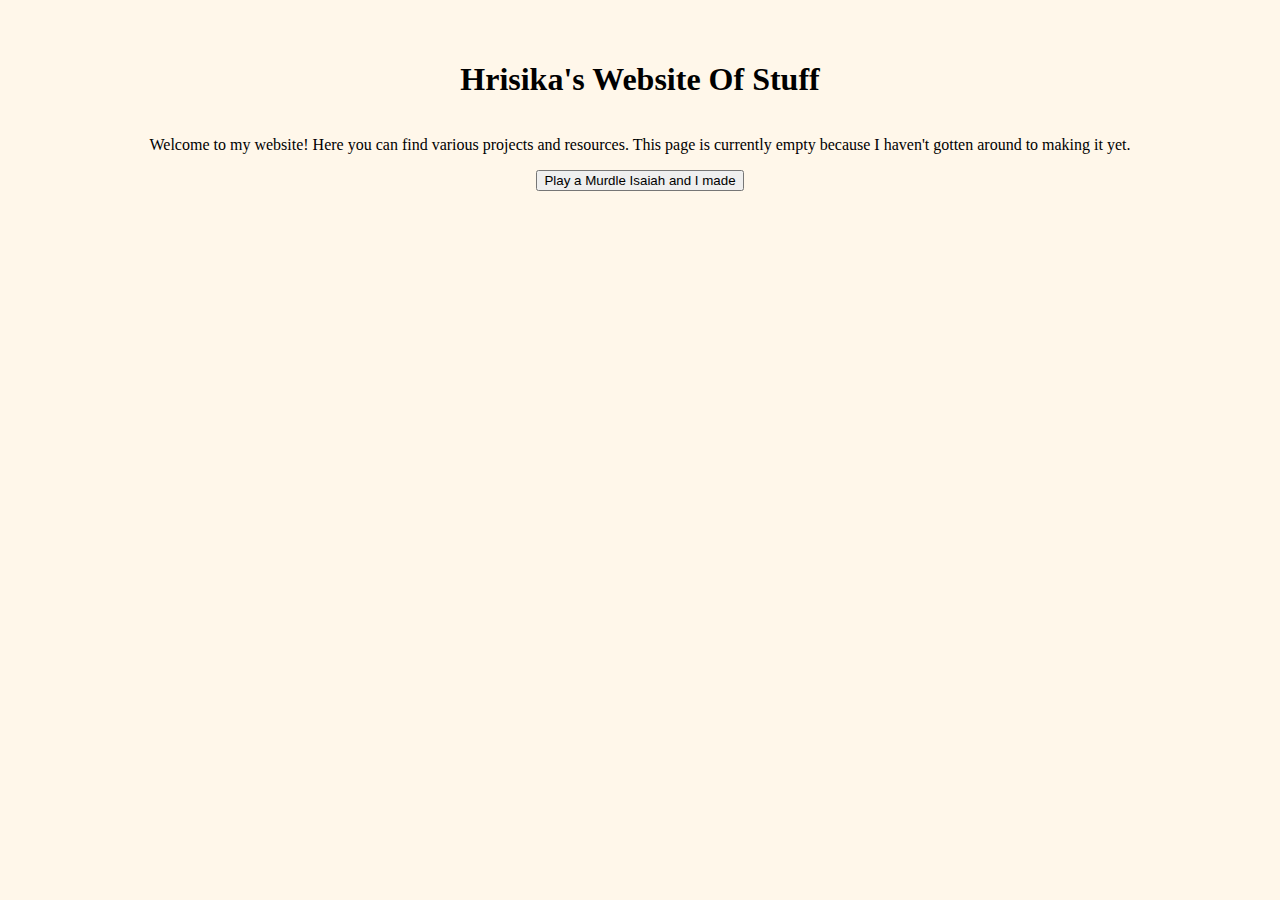
<file: index.html>
<!DOCTYPE html>
<html>
<head>
    <meta charset="UTF-8" />
    <title>Hrisika's Website Of Stuff</title>
    <link rel="stylesheet" href="styles.css" />
    <link rel="icon" href="favicon.ico" type="image/x-icon" />
</head>
<body>
    <h1>Hrisika's Website Of Stuff</h1>
    <p>Welcome to my website! Here you can find various projects and resources. This page is currently empty because I haven't gotten around to making it yet. </p>
    <button onclick="window.location.href='murdle/'">Play a Murdle Isaiah and I made</button>
</body>
</html>
</file>
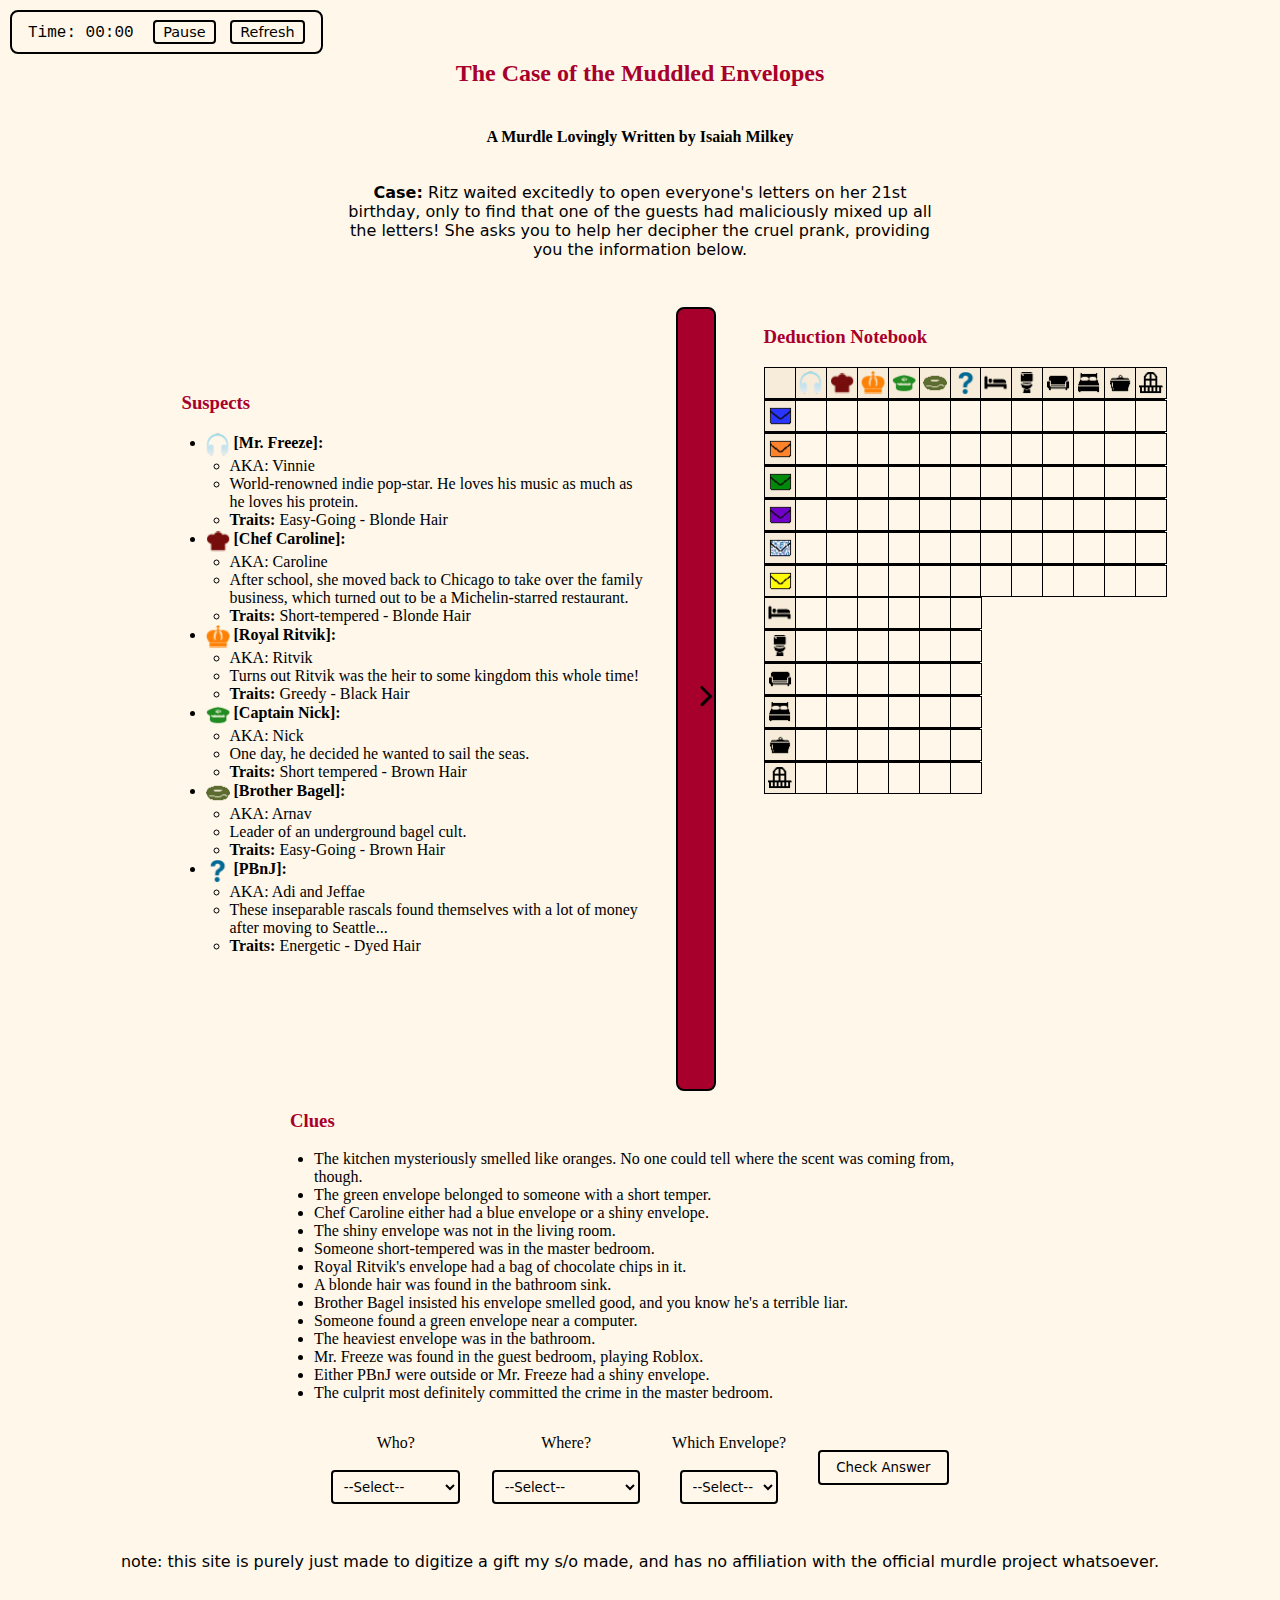
<file: murdle/index.html>
<!DOCTYPE html>
<html lang="en">
<head>
  <meta charset="UTF-8" />
  <title>Ritz' Birthday Murdle</title>
  <link rel="stylesheet" href="style.css" />
</head>
<body>
  <div id="timer">
  <span id="timer-text">Time: 00:00</span>
  <button id="pause-timer-btn" style="margin-left:10px; font-size:0.9rem; padding:2px 8px;">Pause</button>
  <button id="refresh-timer-btn" style="margin-left:5px; font-size:0.9rem; padding:2px 8px;">Refresh</button>
</div>
  <h2>The Case of the Muddled Envelopes</h2>
  <h4>A Murdle Lovingly Written by Isaiah Milkey</h4>

  <div style="margin-bottom: 2rem; max-width: 600px; text-align: center;">
    <p><strong>Case:</strong> Ritz waited excitedly to open everyone's letters on her 21st birthday, only to find that one of the guests had maliciously mixed up all the letters! She asks you to help her decipher the cruel prank, providing you the information below.</p>
  </div>
  <div style="margin-bottom: 2rem; max-width: 700px;">
  <div class="main-layout">
    <div class="sidebar-carousel-wrapper">
      <button class="carousel-btn left" id="carousel-left-btn" onclick="scrollCarousel(-1)">
        <img src="misc/left_arrow.png" alt="Left" style="width:24px;height:24px;" />
      </button>
      <div class="sidebar-carousel" id="carousel">
        <div class="carousel-panel">
          <h3>Suspects</h3>
          <ul>
            <li>
              <strong>
                <img src="suspects/mr_freeze.png" alt="Mr. Freeze" style="width:24px;height:24px;vertical-align:middle;" />
                [Mr. Freeze]:
              </strong>
              <ul>
                <li>AKA: Vinnie</li>
                <li>World-renowned indie pop-star. He loves his music as much as he loves his protein.</li>
                <li><strong>Traits:</strong> Easy-Going - Blonde Hair</li>
              </ul>
            </li>
            <li>
              <strong>
                <img src="suspects/chef_caroline.png" alt="Chef Caroline" style="width:24px;height:24px;vertical-align:middle;" />
                [Chef Caroline]:
              </strong>
              <ul>
                <li>AKA: Caroline</li>
                <li>After school, she moved back to Chicago to take over the family business, which turned out to be a Michelin-starred restaurant.</li>
                <li><strong>Traits:</strong> Short-tempered - Blonde Hair</li>
              </ul>
            </li>
            <li>
              <strong>
                <img src="suspects/royal_ritvik.png" alt="Royal Ritvik" style="width:24px;height:24px;vertical-align:middle;" />
                [Royal Ritvik]:
              </strong>
              <ul>
                <li>AKA: Ritvik</li>
                <li>Turns out Ritvik was the heir to some kingdom this whole time!</li>
                <li><strong>Traits:</strong> Greedy - Black Hair</li>
              </ul>
            </li>
            <li>
              <strong>
                <img src="suspects/captain_nick.png" alt="Captain Nick" style="width:24px;height:24px;vertical-align:middle;" />
                [Captain Nick]:
              </strong>
              <ul>
                <li>AKA: Nick</li>
                <li>One day, he decided he wanted to sail the seas.</li>
                <li><strong>Traits:</strong> Short tempered - Brown Hair</li>
              </ul>
            </li>
            <li>
              <strong>
                <img src="suspects/brother_bagel.png" alt="Brother Bagel" style="width:24px;height:24px;vertical-align:middle;" />
                [Brother Bagel]:
              </strong>
              <ul>
                <li>AKA: Arnav</li>
                <li>Leader of an underground bagel cult.</li>
                <li><strong>Traits:</strong> Easy-Going - Brown Hair</li>
              </ul>
            </li>
            <li>
              <strong>
                <img src="suspects/anj.png" alt="PBnJ" style="width:24px;height:24px;vertical-align:middle;" />
                [PBnJ]:
              </strong>
              <ul>
                <li>AKA: Adi and Jeffae</li>
                <li>These inseparable rascals found themselves with a lot of money after moving to Seattle...</li>
                <li><strong>Traits:</strong> Energetic - Dyed Hair</li>
              </ul>
            </li>
          </ul>
        </div>
        <div class="carousel-panel">
          <h3>Envelopes</h3>
          <ul>
            <li>
              <strong>
                <img src="envelopes/blue_envelope.png" alt="Blue Envelope" style="width:24px;height:24px;vertical-align:middle;" />
                Blue:
              </strong>
              <ul>
                <li>Filled with strange coins.</li>
                <li>Smooth.</li>
                <li>Smells like metal. (Bad)</li>
                <li>Weight: 10 grams</li>
              </ul>
            </li>
            <li>
              <strong>
                <img src="envelopes/orange_envelope.png" alt="Orange Envelope" style="width:24px;height:24px;vertical-align:middle;" />
                Orange:
              </strong>
              <ul>
                <li>Orange-scented stickers everywhere.</li>
                <li>Smooth.</li>
                <li>The scent was rubbed off? Surely it smelled good before.</li>
                <li>Weight: 6 grams</li>
              </ul>
            </li>
            <li>
              <strong>
                <img src="envelopes/green_envelope.png" alt="Green Envelope" style="width:24px;height:24px;vertical-align:middle;" />
                Green:
              </strong>
              <ul>
                <li>There wasn't much to see here.</li>
                <li>Smooth.</li>
                <li>Smells like fresh laundry.</li>
                <li>Weight: 3 grams</li>
              </ul>
            </li>
            <li>
              <strong>
                <img src="envelopes/purple_envelope.png" alt="Purple Envelope" style="width:24px;height:24px;vertical-align:middle;" />
                Purple:
              </strong>
              <ul>
                <li>Dang, this one has a lot of paper.</li>
                <li>Smooth</li>
                <li>Has a faint smell of chocolate.</li>
                <li>Weight: 2 grams</li>
              </ul>
            </li>
            <li>
              <strong>
                <img src="envelopes/shiny_envelope.png" alt="Shiny Envelope" style="width:24px;height:24px;vertical-align:middle;" />
                Shiny:
              </strong>
              <ul>
                <li>Shinyyyyy</li>
                <li>Rough.</li>
                <li>Has no smell.</li>
                <li>Weight: 5 grams</li>
              </ul>
            </li>
            <li>
              <strong>
                <img src="envelopes/yellow_envelope.png" alt="Yellow Envelope" style="width:24px;height:24px;vertical-align:middle;" />
                Yellow:
              </strong>
              <ul>
                <li>Warm.</li>
                <li>Strangely soft too.</li>
                <li>Has no smell.</li>
                <li>Weight: 4 grams</li>
              </ul>
            </li>
          </ul>
        </div>
        <div class="carousel-panel">
          <h3>Locations</h3>
          <ul>
            <li>
              <strong>
                <img src="locations/gb.png" alt="Guest Bedroom" style="width:24px;height:24px;vertical-align:middle;" />
                Guest Bedroom:
              </strong>
              <ul>
                <li>Neatly put bed, large wooden desk, and a computer.</li>
                <li>Indoors</li>
              </ul>
            </li>
            <li>
              <strong>
                <img src="locations/br.png" alt="Bathroom" style="width:24px;height:24px;vertical-align:middle;" />
                Bathroom:
              </strong>
              <ul>
                <li>Toilet, bathtub, sink. You wonder how people shower here; what a waste of water.</li>
                <li>Indoors</li>
              </ul>
            </li>
            <li>
              <strong>
                <img src="locations/lr.png" alt="Living Room" style="width:24px;height:24px;vertical-align:middle;" />
                Living Room:
              </strong>
              <ul>
                <li>Three sofas, two plants, one TV. One of the plants is clearly dying from the sun. The other one is a dandelion.</li>
                <li>Indoors</li>
              </ul>
            </li>
            <li>
              <strong>
                <img src="locations/mbr.png" alt="Master Bedroom" style="width:24px;height:24px;vertical-align:middle;" />
                Master Bedroom:
              </strong>
              <ul>
                <li>Full-sized bed, a large desk, and a decked out gaming setup, with LED lights, a rainbow keyboard, a top of the line computer system...</li>
                <li>Indoors</li>
              </ul>
            </li>
            <li>
              <strong>
                <img src="locations/kt.png" alt="Kitchen" style="width:24px;height:24px;vertical-align:middle;" />
                Kitchen:
              </strong>
              <ul>
                <li>Dining table, appliances, but no cupboards? Where are the dishes?!</li>
                <li>Indoors</li>
              </ul>
            </li>
            <li>
              <strong>
                <img src="locations/bc.png" alt="Balcony" style="width:24px;height:24px;vertical-align:middle;" />
                Balcony:
              </strong>
              <ul>
                <li>Lawn chairs, litter box, small plant. This one seems to be dying as well. Someone's gotta water these plants. </li>
                <li>Outdoors</li>
              </ul>
            </li>
          </ul>
        </div>
      </div>
      <button class="carousel-btn right" id="carousel-right-btn" onclick="scrollCarousel(1)">
        <img src="misc/right_arrow.png" alt="Right" style="width:24px;height:24px;" />
      </button>
    </div>

    <div class="grid-container">
      <h3>Deduction Notebook</h3>

      <div class="grid-row">
        <!-- Grid 1 -->
        <div class="deduction-grid" style="grid-template-columns: repeat(7, 30px);">
          <div class="label"></div>
          <div class="label"><img src="suspects/mr_freeze.png" alt="Mr. Freeze" style="width:24px;height:24px;" /></div>
          <div class="label"><img src="suspects/chef_caroline.png" alt="Chef Caroline" style="width:24px;height:24px;" /></div>
          <div class="label"><img src="suspects/royal_ritvik.png" alt="Royal Ritvik" style="width:24px;height:24px;" /></div>
          <div class="label"><img src="suspects/captain_nick.png" alt="Captain Nick" style="width:24px;height:24px;" /></div>
          <div class="label"><img src="suspects/brother_bagel.png" alt="Brother Bagel" style="width:24px;height:24px;" /></div>
          <div class="label"><img src="suspects/anj.png" alt="PBnJ" style="width:24px;height:24px;" /></div>
          <div class="label"><img src="envelopes/blue_envelope.png" alt="Blue Envelope" style="width:24px;height:24px;" /></div>
          <div class="clickable"></div><div class="clickable"></div><div class="clickable"></div><div class="clickable"></div><div class="clickable"></div><div class="clickable"></div>
          <div class="label"><img src="envelopes/orange_envelope.png" alt="Orange Envelope" style="width:24px;height:24px;" /></div>
          <div class="clickable"></div><div class="clickable"></div><div class="clickable"></div><div class="clickable"></div><div class="clickable"></div><div class="clickable"></div>
          <div class="label"><img src="envelopes/green_envelope.png" alt="Green Envelope" style="width:24px;height:24px;" /></div>
          <div class="clickable"></div><div class="clickable"></div><div class="clickable"></div><div class="clickable"></div><div class="clickable"></div><div class="clickable"></div>
          <div class="label"><img src="envelopes/purple_envelope.png" alt="Purple Envelope" style="width:24px;height:24px;" /></div>
          <div class="clickable"></div><div class="clickable"></div><div class="clickable"></div><div class="clickable"></div><div class="clickable"></div><div class="clickable"></div>
          <div class="label"><img src="envelopes/shiny_envelope.png" alt="Shiny Envelope" style="width:24px;height:24px;" /></div>
          <div class="clickable"></div><div class="clickable"></div><div class="clickable"></div><div class="clickable"></div><div class="clickable"></div><div class="clickable"></div>
          <div class="label"><img src="envelopes/yellow_envelope.png" alt="Yellow Envelope" style="width:24px;height:24px;" /></div>
          <div class="clickable"></div><div class="clickable"></div><div class="clickable"></div><div class="clickable"></div><div class="clickable"></div><div class="clickable"></div>
        </div>

        <!-- Grid 2 -->
        <div class="deduction-grid" style="grid-template-columns: repeat(6, 30px);">
          <div class="label"><img src="locations/gb.png" alt="Guest Bedroom" style="width:24px;height:24px;" /></div>
          <div class="label"><img src="locations/br.png" alt="Bathroom" style="width:24px;height:24px;" /></div>
          <div class="label"><img src="locations/lr.png" alt="Living Room" style="width:24px;height:24px;" /></div>
          <div class="label"><img src="locations/mbr.png" alt="Master Bedroom" style="width:24px;height:24px;" /></div>
          <div class="label"><img src="locations/kt.png" alt="Kitchen" style="width:24px;height:24px;" /></div>
          <div class="label"><img src="locations/bc.png" alt="Balcony" style="width:24px;height:24px;" /></div>
          <div class="clickable"></div><div class="clickable"></div><div class="clickable"></div><div class="clickable"></div><div class="clickable"></div><div class="clickable"></div>
          <div class="clickable"></div><div class="clickable"></div><div class="clickable"></div><div class="clickable"></div><div class="clickable"></div><div class="clickable"></div>
          <div class="clickable"></div><div class="clickable"></div><div class="clickable"></div><div class="clickable"></div><div class="clickable"></div><div class="clickable"></div>
          <div class="clickable"></div><div class="clickable"></div><div class="clickable"></div><div class="clickable"></div><div class="clickable"></div><div class="clickable"></div>
          <div class="clickable"></div><div class="clickable"></div><div class="clickable"></div><div class="clickable"></div><div class="clickable"></div><div class="clickable"></div>
          <div class="clickable"></div><div class="clickable"></div><div class="clickable"></div><div class="clickable"></div><div class="clickable"></div><div class="clickable"></div>
        </div>
      </div>
      
      <div class="grid-row">
        <!-- Grid 3 -->
        <div class="deduction-grid" style="grid-template-columns: repeat(7, 30px);">
          <div class="label"><img src="locations/gb.png" alt="Guest Bedroom" style="width:24px;height:24px;" /></div><div class="clickable"></div><div class="clickable"></div><div class="clickable"></div><div class="clickable"></div><div class="clickable"></div><div class="clickable"></div>
          <div class="label"><img src="locations/br.png" alt="Bathroom" style="width:24px;height:24px;" /></div><div class="clickable"></div><div class="clickable"></div><div class="clickable"></div><div class="clickable"></div><div class="clickable"></div><div class="clickable"></div>
          <div class="label"><img src="locations/lr.png" alt="Living Room" style="width:24px;height:24px;" /></div><div class="clickable"></div><div class="clickable"></div><div class="clickable"></div><div class="clickable"></div><div class="clickable"></div><div class="clickable"></div>
          <div class="label"><img src="locations/mbr.png" alt="Master Bedroom" style="width:24px;height:24px;" /></div><div class="clickable"></div><div class="clickable"></div><div class="clickable"></div><div class="clickable"></div><div class="clickable"></div><div class="clickable"></div>
          <div class="label"><img src="locations/kt.png" alt="Kitchen" style="width:24px;height:24px;" /></div><div class="clickable"></div><div class="clickable"></div><div class="clickable"></div><div class="clickable"></div><div class="clickable"></div><div class="clickable"></div>
          <div class="label"><img src="locations/bc.png" alt="Balcony" style="width:24px;height:24px;" /></div><div class="clickable"></div><div class="clickable"></div><div class="clickable"></div><div class="clickable"></div><div class="clickable"></div><div class="clickable"></div>
        </div>
      </div>

    </div>
  </div>

  <h3>Clues</h3>
    <ul id="clues-list">
      <li class="clue">The kitchen mysteriously smelled like oranges. No one could tell where the scent was coming from, though.</li>
      <li class="clue">The green envelope belonged to someone with a short temper.</li>
      <li class="clue">Chef Caroline either had a blue envelope or a shiny envelope.</li>
      <li class="clue">The shiny envelope was not in the living room.</li>
      <li class="clue">Someone short-tempered was in the master bedroom.</li>
      <li class="clue">Royal Ritvik's envelope had a bag of chocolate chips in it.</li>
      <li class="clue">A blonde hair was found in the bathroom sink.</li>
      <li class="clue">Brother Bagel insisted his envelope smelled good, and you know he's a terrible liar.</li>
      <li class="clue">Someone found a green envelope near a computer.</li>
      <li class="clue">The heaviest envelope was in the bathroom.</li>
      <li class="clue">Mr. Freeze was found in the guest bedroom, playing Roblox.</li>
      <li class="clue">Either PBnJ were outside or Mr. Freeze had a shiny envelope.</li>
      <li class="clue">The culprit most definitely committed the crime in the master bedroom.</li>
    </ul>

    <div class="guess-panel">
        <div>
          <label for="who-select">Who?</label><br />
          <select id="who-select">
            <option value="">--Select--</option>
            <option>Mr. Freeze</option>
            <option>Chef Caroline</option>
            <option>Royal Ritvik</option>
            <option>Captain Nick</option>
            <option>Brother Bagel</option>
            <option>PBnJ</option>
          </select>
        </div>
        <div>
          <label for="where-select">Where?</label><br />
          <select id="where-select">
            <option value="">--Select--</option>
            <option>Guest Bedroom</option>
            <option>Bathroom</option>
            <option>Living Room</option>
            <option>Master Bedroom</option>
            <option>Kitchen</option>
            <option>Balcony</option>
          </select>
        </div>
        <div>
          <label for="envelope-select">Which Envelope?</label><br />
          <select id="envelope-select">
            <option value="">--Select--</option>
            <option>Blue</option>
            <option>Orange</option>
            <option>Green</option>
            <option>Purple</option>
            <option>Shiny</option>
            <option>Yellow</option>
          </select>
        </div>
        <div style="margin-top: 1rem;">
          <button onclick="checkAnswers()">Check Answer</button>
        </div>
      </div>

  </div>
  <p> note: this site is purely just made to digitize a gift my s/o made, and has no affiliation with the official murdle project whatsoever. </p>
  <script>
    // Timer
    let seconds = 0;
    let timerInterval;
    let paused = false;
    
    function updateTimer() {
      seconds++;
      const minutes = Math.floor(seconds / 60);
      const remSeconds = seconds % 60;
      document.getElementById("timer-text").textContent = `Time: ${String(minutes).padStart(2, '0')}:${String(remSeconds).padStart(2, '0')}`;
    }
    
    timerInterval = setInterval(updateTimer, 1000);

    document.getElementById('pause-timer-btn').onclick = function() {
      paused = !paused;
      if (paused) {
        clearInterval(timerInterval);
        this.textContent = "Resume";
      } else {
        timerInterval = setInterval(updateTimer, 1000);
        this.textContent = "Pause";
      }
    };

    document.getElementById('refresh-timer-btn').onclick = function() {
      seconds = 0;
      document.getElementById("timer-text").textContent = "Time: 00:00";
      if (paused) {
        paused = false;
        document.getElementById('pause-timer-btn').textContent = "Pause";
        timerInterval = setInterval(updateTimer, 1000);
      }
    };
    // Carousel scroll logic
    let currentPanel = 0;
    const carousel = document.getElementById('carousel');
    const totalPanels = carousel.children.length;
    const leftBtn = document.getElementById('carousel-left-btn');
    const rightBtn = document.getElementById('carousel-right-btn');

    function updateCarouselButtons() {
      leftBtn.style.display = currentPanel === 0 ? 'none' : '';
      rightBtn.style.display = currentPanel === totalPanels - 1 ? 'none' : '';
    }

    // Initial button state
    updateCarouselButtons();

    function scrollCarousel(direction) {
      currentPanel += direction;
      if (currentPanel < 0) currentPanel = 0;
      if (currentPanel >= totalPanels) currentPanel = totalPanels - 1;
      carousel.scrollTo({
        left: carousel.clientWidth * currentPanel,
        behavior: 'smooth'
      });
      updateCarouselButtons();
    }

    // Clue strikethrough toggle
    const clues = document.querySelectorAll('.clue');
    clues.forEach(clue => {
      clue.addEventListener('click', () => {
        clue.classList.toggle('struck');
      });
    });

    // Deduction grid clickable cells cycling colors: none -> red -> green -> purple -> none
    const colors = ['', 'red', 'green', 'purple'];
    function cycleColor(el) {
      const currentColor = el.className.includes('red') ? 'red' :
                           el.className.includes('green') ? 'green' :
                           el.className.includes('purple') ? 'purple' : '';
      let nextIndex = colors.indexOf(currentColor) + 1;
      if (nextIndex >= colors.length) nextIndex = 0;
      el.classList.remove('red','green','purple');
      if (colors[nextIndex] !== '') el.classList.add(colors[nextIndex]);
      handleColorLogic(el, colors[nextIndex]);
    }

    // When a green cell is clicked, all cells in same row and white cells in same column turn dark red.
    // If the cell is not green, revert those dark red cells back to white.
    function handleColorLogic(cell, color) {
      const grid = cell.parentElement.parentElement;
      const index = Array.from(grid.querySelectorAll('div')).indexOf(cell);
      const cols = grid.style.gridTemplateColumns.split(' ').length;

      // Calculate row and column of clicked cell:
      // divs in grid: total children count
      // grid is linear array, rows = total divs / cols
      const allDivs = Array.from(grid.children);
      const row = Math.floor(index / cols);
      const col = index % cols;

      // Helper to get cell by row, col
      function getCell(r,c) {
        return allDivs[r*cols + c];
      }

      // Only proceed if the clicked cell is clickable (skip labels)
      if (!cell.classList.contains('clickable')) return;

      if(color === 'green') {
        // For all cells in same row: turn dark red (if clickable)
        for(let c=0; c < cols; c++) {
          const targetCell = getCell(row,c);
          if(targetCell.classList.contains('clickable')) {
            targetCell.classList.add('red');
          }
        }
        // For all white cells in same column: turn dark red
        for(let r=0; r < allDivs.length/cols; r++) {
          if(r === row) continue;
          const targetCell = getCell(r,col);
          if(targetCell.classList.contains('clickable') && !targetCell.classList.contains('red') && !targetCell.classList.contains('green') && !targetCell.classList.contains('purple')) {
            targetCell.classList.add('red');
          }
        }
      } else {
        // Revert red cells in same row and column to white, but only those that are currently red
        for(let c=0; c < cols; c++) {
          const targetCell = getCell(row,c);
          if(targetCell.classList.contains('clickable') && targetCell.classList.contains('red') && !targetCell.classList.contains('green') && !targetCell.classList.contains('purple')) {
            targetCell.classList.remove('red');
          }
        }
        for(let r=0; r < allDivs.length/cols; r++) {
          if(r === row) continue;
          const targetCell = getCell(r,col);
          if(targetCell.classList.contains('clickable') && targetCell.classList.contains('red') && !targetCell.classList.contains('green') && !targetCell.classList.contains('purple')) {
            targetCell.classList.remove('red');
          }
        }
      }
    }

    // Attach click handlers for all clickable cells
    document.querySelectorAll('.clickable').forEach(cell => {
      cell.addEventListener('click', () => cycleColor(cell));
    });

    // Answer checking
    const correctAnswers = {
      who: "Captain Nick",
      where: "Master Bedroom",
      envelope: "Green"
    };


    function highlightAnswer(id, isCorrect) {
      const elem = document.getElementById(id);
      if (isCorrect) {
        elem.style.backgroundColor = "#2e7d32";
        elem.style.color = "white";
      } else {
        elem.style.backgroundColor = "#9b1c1c";
        elem.style.color = "white";
      }
    }

    function checkAnswers() {
      const whoVal = document.getElementById("who-select").value;
      const whereVal = document.getElementById("where-select").value;
      const envelopeVal = document.getElementById("envelope-select").value;

      const whoCorrect = whoVal === correctAnswers.who;
      const whereCorrect = whereVal === correctAnswers.where;
      const envelopeCorrect = envelopeVal === correctAnswers.envelope;

      highlightAnswer("who-select", whoCorrect);
      highlightAnswer("where-select", whereCorrect);
      highlightAnswer("envelope-select", envelopeCorrect);

      const yourTime = document.getElementById("timer-text").textContent;
      clearInterval(timerInterval);

      if (whoCorrect && whereCorrect && envelopeCorrect) {
        clearInterval(timerInterval);
        document.querySelector('.guess-panel button').outerHTML = '<p style="margin-top:1.8rem">While Captain Nick protested his innocence, he lost confidence as you explained the case against him, and he knew he was caught. "You cannot do this to me! I will have my revenge!" he exclaimed. You watched him be led away back to his hole, knowing it was the last you would see of him. And that concludes THE CASE OF THE MUDDLED ENVELOPES.</p>';
      } 
      else if (whoCorrect && whereCorrect && !envelopeCorrect) {
          document.querySelector('.guess-panel button').outerHTML = '<p style="margin-top:1.8rem">Captain Nick protested that he was being wrongfully convicted and hired, as his expert witness, Inspector Irratino! At the trial, the Inspector told the jury about a sign he had seen in the stars that showed Captain Nick committed the crime in the Master Bedroom, having brought a Green Envelope. When the jury analyzed the case, they discovered that Irratino was correct. You stroke your magnificent eyebrows and thought about what you could do better next time. And that concludes THE CASE OF THE MUDDLED ENVELOPES. </p>';
      }
      else if (whoCorrect && !whereCorrect && envelopeCorrect) {
          document.querySelector('.guess-panel button').outerHTML = '<p style="margin-top:1.8rem">Captain Nick protested that he was being wrongfully convicted and hired, as his expert witness, Inspector Irratino! At the trial, the Inspector told the jury about a sign he had seen in the stars that showed Captain Nick committed the crime in the Master Bedroom, having brought a Green Envelope. When the jury analyzed the case, they discovered that Irratino was correct. You stroke your magnificent eyebrows and thought about what you could do better next time. And that concludes THE CASE OF THE MUDDLED ENVELOPES. </p>';
      }
      else if (whoCorrect && !whereCorrect && !envelopeCorrect) {
          document.querySelector('.guess-panel button').outerHTML = '<p style="margin-top:1.8rem">Captain Nick protested that he was being wrongfully convicted and hired, as his expert witness, Inspector Irratino! At the trial, the Inspector told the jury about a sign he had seen in the stars that showed Captain Nick committed the crime in the Master Bedroom, having brought a Green Envelope. When the jury analyzed the case, they discovered that Irratino was correct. You stroke your magnificent eyebrows and thought about what you could do better next time. And that concludes THE CASE OF THE MUDDLED ENVELOPES.</p>';
      }
      else if (!whoCorrect && whereCorrect && envelopeCorrect) {
          document.querySelector('.guess-panel button').outerHTML = '<p style="margin-top:1.8rem">Your suspect protested that they were being wrongfully convicted and hired, as their expert witness, Inspector Irratino! At the trial, the Inspector told the jury about a sign he had seen in the stars that showed Captain Nick committed the crime in the Master Bedroom, having brought a Green Envelope. When the jury analyzed the case, they discovered that Irratino was correct. You stroke your magnificent eyebrows and thought about what you could do better next time. And that concludes THE CASE OF THE MUDDLED ENVELOPES.</p>';
      }
      else if (!whoCorrect && whereCorrect && !envelopeCorrect) {
          document.querySelector('.guess-panel button').outerHTML = '<p style="margin-top:1.8rem">Your suspect protested that they were being wrongfully convicted and hired, as their expert witness, Inspector Irratino! At the trial, the Inspector told the jury about a sign he had seen in the stars that showed Captain Nick committed the crime in the Master Bedroom, having brought a Green Envelope. When the jury analyzed the case, they discovered that Irratino was correct. You stroke your magnificent eyebrows and thought about what you could do better next time. And that concludes THE CASE OF THE MUDDLED ENVELOPES.</p>';
      }
      else if (!whoCorrect && !whereCorrect && envelopeCorrect) {
          document.querySelector('.guess-panel button').outerHTML = '<p style="margin-top:1.8rem">Your suspect protested that they were being wrongfully convicted and hired, as their expert witness, Inspector Irratino! At the trial, the Inspector told the jury about a sign he had seen in the stars that showed Captain Nick committed the crime in the Master Bedroom, having brought a Green Envelope. When the jury analyzed the case, they discovered that Irratino was correct. You stroke your magnificent eyebrows and thought about what you could do better next time. And that concludes THE CASE OF THE MUDDLED ENVELOPES.</p>';
      }
      else {
          document.querySelector('.guess-panel button').outerHTML = '<p style="margin-top:1.8rem">Your suspect protested that they were being wrongfully convicted and hired, as their expert witness, Inspector Irratino! At the trial, the Inspector told the jury about a sign he had seen in the stars that showed Captain Nick committed the crime in the Master Bedroom, having brought a Green Envelope. When the jury analyzed the case, they discovered that Irratino was correct. You stroke your magnificent eyebrows and thought about what you could do better next time. And that concludes THE CASE OF THE MUDDLED ENVELOPES.</p>';
      }
      alert(`Your time: ${yourTime}`);
      document.getElementById("who-select").disabled = true; 
      document.getElementById("where-select").disabled = true;
      document.getElementById("envelope-select").disabled = true;
    }
  </script>
</body>
</html>
</file>
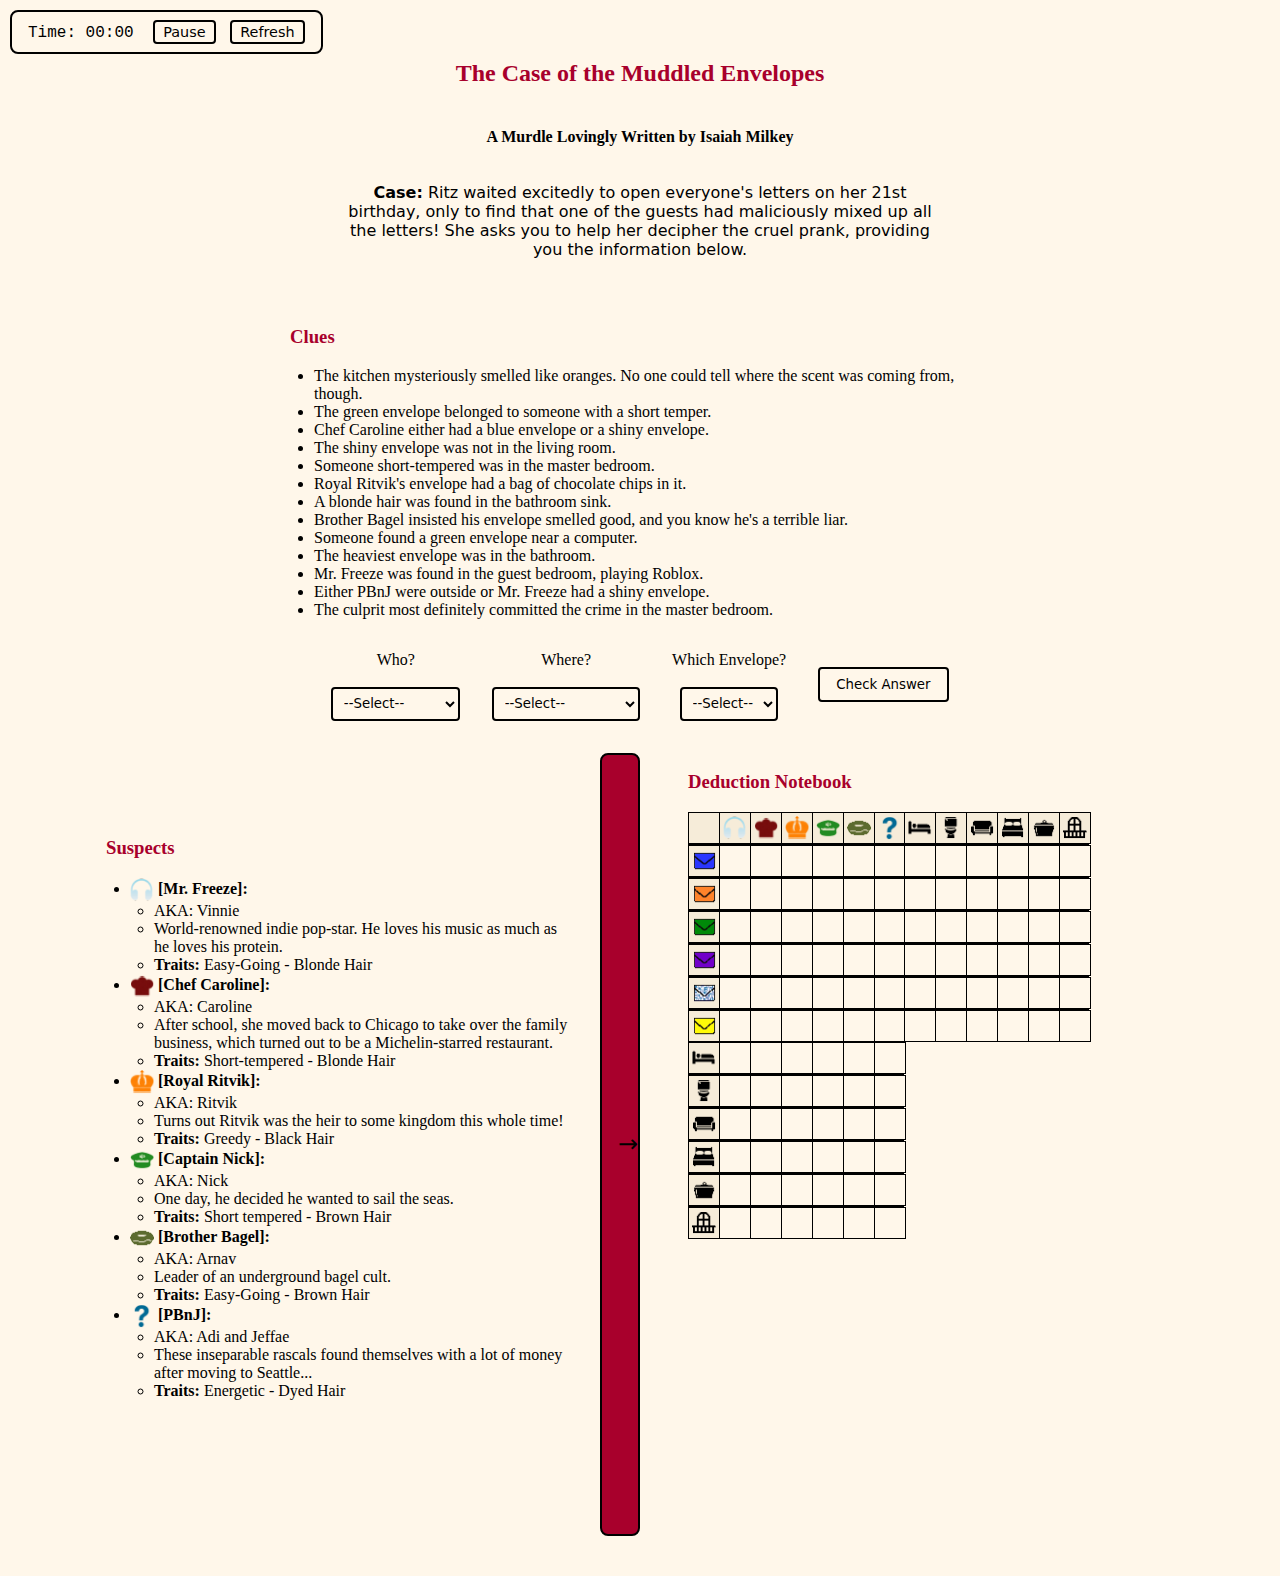
<file: murdle.html>
<!DOCTYPE html>
<html lang="en">
<head>
  <meta charset="UTF-8" />
  <title>Ritz' Birthday Murdle</title>
  <style>
  body {
    background-color: #fff7ea;
    color: #000;
    font-family: 'Georgia', serif;
    padding: 2rem;
    display: flex;
    flex-direction: column;
    align-items: center;
  }

  #timer {
    position: fixed;
    top: 10px;
    left: 10px;
    background-color: #fff7ea;
    color: #000;
    padding: 0.5rem 1rem;
    border-radius: 8px;
    font-family: 'Courier New', monospace;
    font-size: 1rem;
    z-index: 9999;
    border: 2px solid #000;
  }

  h2, h3 {
    font-family: 'Georgia', 'Garamond', serif;
    color: #a8002c;
  }

  h4 {
    color: #000;
  }

  p {
    font-family: 'system-ui', sans-serif;
    color: #000;
  }

  ul {
    padding-left: 1.5rem;
    color: #000;
  }

  .main-layout {
    display: flex;
    align-items: flex-start;
    gap: 3rem;
    width: 100%;
    justify-content: center;
  }

  .sidebar-carousel-wrapper {
    position: relative;
    width: 500px;
    padding: 50px;
    overflow: hidden;
    flex-shrink: 0;
    background-color: #fff7ea;
    color: #000;
  }

  .sidebar-carousel {
    display: flex;
    overflow-x: scroll;
    scroll-behavior: smooth;
    width: 100%;
    height: 100%;
    scrollbar-width: none;      /* Firefox */
    -ms-overflow-style: none;   /* IE and Edge */
  }

  .sidebar-carousel::-webkit-scrollbar {
    display: none;              /* Chrome, Safari, Opera */
  }

  .carousel-panel {
    min-width: 100%;
    max-width: 100%;
    height: auto;
    padding: 1rem;
    box-sizing: border-box;
    overflow-y: auto;
    background: none;
    color: #000;
  }

  .carousel-btn {
    position: absolute;
    top: 0;
    bottom: 0;
    width: 40px;
    background-color: #a8002c;
    color: #000;
    border: 2px solid #000;
    font-size: 1.5rem;
    cursor: pointer;
    z-index: 10;
    border-radius: 8px;
    transition: background 0.2s;
  }

  .carousel-btn.left {
    left: 0;
  }

  .carousel-btn.right {
    right: 0;
  }

  .carousel-btn:hover {
    background-color: #e6e0d4;
  }

  .grid-container {
    flex: 1 1 auto;
    max-width: 720px;
  }

  .grid-row {
    display: flex;
    gap: 0rem;           /* reduced from 2rem */
    margin-bottom: 0rem; /* reduced from 2rem */
  }

  .deduction-grid {
    display: grid;
    gap: 1px;
    background-color: #000;
  }

  .deduction-grid div {
    background-color: #fff7ea;
    width: 30px;
    height: 30px;
    display: flex;
    align-items: center;
    justify-content: center;
    font-size: 0.7rem;
    color: #000;
    border: 1px solid #000;
  }

  .deduction-grid .label {
    background-color: #f6ecd9;
    color: #000;
    font-weight: bold;
    user-select: none;
    font-family: 'Georgia', serif;
  }

  .clickable {
    cursor: pointer;
    user-select: none;
  }

  .red {
    background-color: #a8002c !important;
    color: #fff !important;
  }

  .green {
    background-color: #2e7d32 !important;
    color: #fff !important;
  }

  .purple {
    background-color: #6a1b9a !important;
    color: #fff !important;
  }

  select {
    padding: 0.4rem;
    border: 2px solid #000;
    border-radius: 4px;
    background-color: #fff7ea;
    color: #000;
    font-family: 'system-ui', sans-serif;
  }

  button {
    background-color: #fff7ea;
    color: #000;
    padding: 0.5rem 1rem;
    border: 2px solid #000;
    border-radius: 4px;
    cursor: pointer;
    font-family: 'system-ui', sans-serif;
    transition: background-color 0.2s ease;
  }

  button:hover {
    background-color: #e6e0d4;
  }

  .clue.struck {
    text-decoration: line-through;
    color: #71677c;
  }

  .guess-panel {
    margin-top: 2rem;
    display: flex;
    gap: 2rem;
    justify-content: center;
    flex-wrap: wrap;
  }

  .guess-panel div {
    display: flex;
    flex-direction: column;
    align-items: center;
  }
  </style>


</head>
<body>
  <div id="timer">
  <span id="timer-text">Time: 00:00</span>
  <button id="pause-timer-btn" style="margin-left:10px; font-size:0.9rem; padding:2px 8px;">Pause</button>
  <button id="refresh-timer-btn" style="margin-left:5px; font-size:0.9rem; padding:2px 8px;">Refresh</button>
</div>
  <h2>The Case of the Muddled Envelopes</h2>
  <h4>A Murdle Lovingly Written by Isaiah Milkey</h4>

  <div style="margin-bottom: 2rem; max-width: 600px; text-align: center;">
    <p><strong>Case:</strong> Ritz waited excitedly to open everyone's letters on her 21st birthday, only to find that one of the guests had maliciously mixed up all the letters! She asks you to help her decipher the cruel prank, providing you the information below.</p>
  </div>
  <div style="margin-bottom: 2rem; max-width: 700px;">
    <h3>Clues</h3>
    <ul id="clues-list">
      <li class="clue">The kitchen mysteriously smelled like oranges. No one could tell where the scent was coming from, though.</li>
      <li class="clue">The green envelope belonged to someone with a short temper.</li>
      <li class="clue">Chef Caroline either had a blue envelope or a shiny envelope.</li>
      <li class="clue">The shiny envelope was not in the living room.</li>
      <li class="clue">Someone short-tempered was in the master bedroom.</li>
      <li class="clue">Royal Ritvik's envelope had a bag of chocolate chips in it.</li>
      <li class="clue">A blonde hair was found in the bathroom sink.</li>
      <li class="clue">Brother Bagel insisted his envelope smelled good, and you know he's a terrible liar.</li>
      <li class="clue">Someone found a green envelope near a computer.</li>
      <li class="clue">The heaviest envelope was in the bathroom.</li>
      <li class="clue">Mr. Freeze was found in the guest bedroom, playing Roblox.</li>
      <li class="clue">Either PBnJ were outside or Mr. Freeze had a shiny envelope.</li>
      <li class="clue">The culprit most definitely committed the crime in the master bedroom.</li>
    </ul>

    <div class="guess-panel">
        <div>
          <label for="who-select">Who?</label><br />
          <select id="who-select">
            <option value="">--Select--</option>
            <option>Mr. Freeze</option>
            <option>Chef Caroline</option>
            <option>Royal Ritvik</option>
            <option>Captain Nick</option>
            <option>Brother Bagel</option>
            <option>PBnJ</option>
          </select>
        </div>
        <div>
          <label for="where-select">Where?</label><br />
          <select id="where-select">
            <option value="">--Select--</option>
            <option>Guest Bedroom</option>
            <option>Bathroom</option>
            <option>Living Room</option>
            <option>Master Bedroom</option>
            <option>Kitchen</option>
            <option>Balcony</option>
          </select>
        </div>
        <div>
          <label for="envelope-select">Which Envelope?</label><br />
          <select id="envelope-select">
            <option value="">--Select--</option>
            <option>Blue</option>
            <option>Orange</option>
            <option>Green</option>
            <option>Purple</option>
            <option>Shiny</option>
            <option>Yellow</option>
          </select>
        </div>
        <div style="margin-top: 1rem;">
          <button onclick="checkAnswers()">Check Answer</button>
        </div>
      </div>

  </div>
  <div class="main-layout">
    <div class="sidebar-carousel-wrapper">
      <button class="carousel-btn left" id="carousel-left-btn" onclick="scrollCarousel(-1)">&#8592;</button>
      <div class="sidebar-carousel" id="carousel">
        <div class="carousel-panel">
          <h3>Suspects</h3>
          <ul>
            <li>
              <strong>
                <img src="suspects/mr_freeze.png" alt="Mr. Freeze" style="width:24px;height:24px;vertical-align:middle;" />
                [Mr. Freeze]:
              </strong>
              <ul>
                <li>AKA: Vinnie</li>
                <li>World-renowned indie pop-star. He loves his music as much as he loves his protein.</li>
                <li><strong>Traits:</strong> Easy-Going - Blonde Hair</li>
              </ul>
            </li>
            <li>
              <strong>
                <img src="suspects/chef_caroline.png" alt="Chef Caroline" style="width:24px;height:24px;vertical-align:middle;" />
                [Chef Caroline]:
              </strong>
              <ul>
                <li>AKA: Caroline</li>
                <li>After school, she moved back to Chicago to take over the family business, which turned out to be a Michelin-starred restaurant.</li>
                <li><strong>Traits:</strong> Short-tempered - Blonde Hair</li>
              </ul>
            </li>
            <li>
              <strong>
                <img src="suspects/royal_ritvik.png" alt="Royal Ritvik" style="width:24px;height:24px;vertical-align:middle;" />
                [Royal Ritvik]:
              </strong>
              <ul>
                <li>AKA: Ritvik</li>
                <li>Turns out Ritvik was the heir to some kingdom this whole time!</li>
                <li><strong>Traits:</strong> Greedy - Black Hair</li>
              </ul>
            </li>
            <li>
              <strong>
                <img src="suspects/captain_nick.png" alt="Captain Nick" style="width:24px;height:24px;vertical-align:middle;" />
                [Captain Nick]:
              </strong>
              <ul>
                <li>AKA: Nick</li>
                <li>One day, he decided he wanted to sail the seas.</li>
                <li><strong>Traits:</strong> Short tempered - Brown Hair</li>
              </ul>
            </li>
            <li>
              <strong>
                <img src="suspects/brother_bagel.png" alt="Brother Bagel" style="width:24px;height:24px;vertical-align:middle;" />
                [Brother Bagel]:
              </strong>
              <ul>
                <li>AKA: Arnav</li>
                <li>Leader of an underground bagel cult.</li>
                <li><strong>Traits:</strong> Easy-Going - Brown Hair</li>
              </ul>
            </li>
            <li>
              <strong>
                <img src="suspects/anj.png" alt="PBnJ" style="width:24px;height:24px;vertical-align:middle;" />
                [PBnJ]:
              </strong>
              <ul>
                <li>AKA: Adi and Jeffae</li>
                <li>These inseparable rascals found themselves with a lot of money after moving to Seattle...</li>
                <li><strong>Traits:</strong> Energetic - Dyed Hair</li>
              </ul>
            </li>
          </ul>
        </div>
        <div class="carousel-panel">
          <h3>Envelopes</h3>
          <ul>
            <li>
              <strong>
                <img src="envelopes/blue_envelope.png" alt="Blue Envelope" style="width:24px;height:24px;vertical-align:middle;" />
                Blue:
              </strong>
              <ul>
                <li>Filled with strange coins.</li>
                <li>Smooth.</li>
                <li>Smells like a metal.</li>
                <li>Weight: 10 grams</li>
              </ul>
            </li>
            <li>
              <strong>
                <img src="envelopes/orange_envelope.png" alt="Orange Envelope" style="width:24px;height:24px;vertical-align:middle;" />
                Orange:
              </strong>
              <ul>
                <li>Orange-scented stickers everywhere.</li>
                <li>Smooth.</li>
                <li>The scent was rubbed off?</li>
                <li>Weight: 6 grams</li>
              </ul>
            </li>
            <li>
              <strong>
                <img src="envelopes/green_envelope.png" alt="Green Envelope" style="width:24px;height:24px;vertical-align:middle;" />
                Green:
              </strong>
              <ul>
                <li>There wasn't much to see here.</li>
                <li>Smooth.</li>
                <li>Smells like fresh laundry.</li>
                <li>Weight: 3 grams</li>
              </ul>
            </li>
            <li>
              <strong>
                <img src="envelopes/purple_envelope.png" alt="Purple Envelope" style="width:24px;height:24px;vertical-align:middle;" />
                Purple:
              </strong>
              <ul>
                <li>Dang, this one has a lot of paper.</li>
                <li>Smooth</li>
                <li>Has a faint smell of chocolate.</li>
                <li>Weight: 2 grams</li>
              </ul>
            </li>
            <li>
              <strong>
                <img src="envelopes/shiny_envelope.png" alt="Shiny Envelope" style="width:24px;height:24px;vertical-align:middle;" />
                Shiny:
              </strong>
              <ul>
                <li>Shinyyyyy</li>
                <li>Rough.</li>
                <li>Has no smell.</li>
                <li>Weight: 5 grams</li>
              </ul>
            </li>
            <li>
              <strong>
                <img src="envelopes/yellow_envelope.png" alt="Yellow Envelope" style="width:24px;height:24px;vertical-align:middle;" />
                Yellow:
              </strong>
              <ul>
                <li>Warm.</li>
                <li>Strangely soft too.</li>
                <li>Has no smell.</li>
                <li>Weight: 4 grams</li>
              </ul>
            </li>
          </ul>
        </div>
        <div class="carousel-panel">
          <h3>Locations</h3>
          <ul>
            <li>
              <strong>
                <img src="locations/gb.png" alt="Guest Bedroom" style="width:24px;height:24px;vertical-align:middle;" />
                Guest Bedroom:
              </strong>
              <ul>
                <li>Bed, desk, and computer</li>
                <li>Indoors</li>
              </ul>
            </li>
            <li>
              <strong>
                <img src="locations/br.png" alt="Bathroom" style="width:24px;height:24px;vertical-align:middle;" />
                Bathroom:
              </strong>
              <ul>
                <li>Toilet, bathtub, sink. No shower?</li>
                <li>Indoors</li>
              </ul>
            </li>
            <li>
              <strong>
                <img src="locations/lr.png" alt="Living Room" style="width:24px;height:24px;vertical-align:middle;" />
                Living Room:
              </strong>
              <ul>
                <li>Three sofas, two plants, one TV</li>
                <li>Indoors</li>
              </ul>
            </li>
            <li>
              <strong>
                <img src="locations/mbr.png" alt="Master Bedroom" style="width:24px;height:24px;vertical-align:middle;" />
                Master Bedroom:
              </strong>
              <ul>
                <li>Full-sized bed, desk, and computer</li>
                <li>Indoors</li>
              </ul>
            </li>
            <li>
              <strong>
                <img src="locations/kt.png" alt="Kitchen" style="width:24px;height:24px;vertical-align:middle;" />
                Kitchen:
              </strong>
              <ul>
                <li>Dining table, appliances, but no cupboards?</li>
                <li>Indoors</li>
              </ul>
            </li>
            <li>
              <strong>
                <img src="locations/bc.png" alt="Balcony" style="width:24px;height:24px;vertical-align:middle;" />
                Balcony:
              </strong>
              <ul>
                <li>Lawn chairs, litter box, small plant</li>
                <li>Outdoors</li>
              </ul>
            </li>
          </ul>
        </div>
      </div>
      <button class="carousel-btn right" id="carousel-right-btn" onclick="scrollCarousel(1)">&#8594;</button>
    </div>

    <div class="grid-container">
      <h3>Deduction Notebook</h3>

      <div class="grid-row">
        <!-- Grid 1 -->
        <div class="deduction-grid" style="grid-template-columns: repeat(7, 30px);">
          <div class="label"></div>
          <div class="label"><img src="suspects/mr_freeze.png" alt="Mr. Freeze" style="width:24px;height:24px;" /></div>
          <div class="label"><img src="suspects/chef_caroline.png" alt="Chef Caroline" style="width:24px;height:24px;" /></div>
          <div class="label"><img src="suspects/royal_ritvik.png" alt="Royal Ritvik" style="width:24px;height:24px;" /></div>
          <div class="label"><img src="suspects/captain_nick.png" alt="Captain Nick" style="width:24px;height:24px;" /></div>
          <div class="label"><img src="suspects/brother_bagel.png" alt="Brother Bagel" style="width:24px;height:24px;" /></div>
          <div class="label"><img src="suspects/anj.png" alt="PBnJ" style="width:24px;height:24px;" /></div>
          <div class="label"><img src="envelopes/blue_envelope.png" alt="Blue Envelope" style="width:24px;height:24px;" /></div>
          <div class="clickable"></div><div class="clickable"></div><div class="clickable"></div><div class="clickable"></div><div class="clickable"></div><div class="clickable"></div>
          <div class="label"><img src="envelopes/orange_envelope.png" alt="Orange Envelope" style="width:24px;height:24px;" /></div>
          <div class="clickable"></div><div class="clickable"></div><div class="clickable"></div><div class="clickable"></div><div class="clickable"></div><div class="clickable"></div>
          <div class="label"><img src="envelopes/green_envelope.png" alt="Green Envelope" style="width:24px;height:24px;" /></div>
          <div class="clickable"></div><div class="clickable"></div><div class="clickable"></div><div class="clickable"></div><div class="clickable"></div><div class="clickable"></div>
          <div class="label"><img src="envelopes/purple_envelope.png" alt="Purple Envelope" style="width:24px;height:24px;" /></div>
          <div class="clickable"></div><div class="clickable"></div><div class="clickable"></div><div class="clickable"></div><div class="clickable"></div><div class="clickable"></div>
          <div class="label"><img src="envelopes/shiny_envelope.png" alt="Shiny Envelope" style="width:24px;height:24px;" /></div>
          <div class="clickable"></div><div class="clickable"></div><div class="clickable"></div><div class="clickable"></div><div class="clickable"></div><div class="clickable"></div>
          <div class="label"><img src="envelopes/yellow_envelope.png" alt="Yellow Envelope" style="width:24px;height:24px;" /></div>
          <div class="clickable"></div><div class="clickable"></div><div class="clickable"></div><div class="clickable"></div><div class="clickable"></div><div class="clickable"></div>
        </div>

        <!-- Grid 2 -->
        <div class="deduction-grid" style="grid-template-columns: repeat(6, 30px);">
          <div class="label"><img src="locations/gb.png" alt="Guest Bedroom" style="width:24px;height:24px;" /></div>
          <div class="label"><img src="locations/br.png" alt="Bathroom" style="width:24px;height:24px;" /></div>
          <div class="label"><img src="locations/lr.png" alt="Living Room" style="width:24px;height:24px;" /></div>
          <div class="label"><img src="locations/mbr.png" alt="Master Bedroom" style="width:24px;height:24px;" /></div>
          <div class="label"><img src="locations/kt.png" alt="Kitchen" style="width:24px;height:24px;" /></div>
          <div class="label"><img src="locations/bc.png" alt="Balcony" style="width:24px;height:24px;" /></div>
          <div class="clickable"></div><div class="clickable"></div><div class="clickable"></div><div class="clickable"></div><div class="clickable"></div><div class="clickable"></div>
          <div class="clickable"></div><div class="clickable"></div><div class="clickable"></div><div class="clickable"></div><div class="clickable"></div><div class="clickable"></div>
          <div class="clickable"></div><div class="clickable"></div><div class="clickable"></div><div class="clickable"></div><div class="clickable"></div><div class="clickable"></div>
          <div class="clickable"></div><div class="clickable"></div><div class="clickable"></div><div class="clickable"></div><div class="clickable"></div><div class="clickable"></div>
          <div class="clickable"></div><div class="clickable"></div><div class="clickable"></div><div class="clickable"></div><div class="clickable"></div><div class="clickable"></div>
          <div class="clickable"></div><div class="clickable"></div><div class="clickable"></div><div class="clickable"></div><div class="clickable"></div><div class="clickable"></div>
        </div>
      </div>
      
      <div class="grid-row">
        <!-- Grid 3 -->
        <div class="deduction-grid" style="grid-template-columns: repeat(7, 30px);">
          <div class="label"><img src="locations/gb.png" alt="Guest Bedroom" style="width:24px;height:24px;" /></div><div class="clickable"></div><div class="clickable"></div><div class="clickable"></div><div class="clickable"></div><div class="clickable"></div><div class="clickable"></div>
          <div class="label"><img src="locations/br.png" alt="Bathroom" style="width:24px;height:24px;" /></div><div class="clickable"></div><div class="clickable"></div><div class="clickable"></div><div class="clickable"></div><div class="clickable"></div><div class="clickable"></div>
          <div class="label"><img src="locations/lr.png" alt="Living Room" style="width:24px;height:24px;" /></div><div class="clickable"></div><div class="clickable"></div><div class="clickable"></div><div class="clickable"></div><div class="clickable"></div><div class="clickable"></div>
          <div class="label"><img src="locations/mbr.png" alt="Master Bedroom" style="width:24px;height:24px;" /></div><div class="clickable"></div><div class="clickable"></div><div class="clickable"></div><div class="clickable"></div><div class="clickable"></div><div class="clickable"></div>
          <div class="label"><img src="locations/kt.png" alt="Kitchen" style="width:24px;height:24px;" /></div><div class="clickable"></div><div class="clickable"></div><div class="clickable"></div><div class="clickable"></div><div class="clickable"></div><div class="clickable"></div>
          <div class="label"><img src="locations/bc.png" alt="Balcony" style="width:24px;height:24px;" /></div><div class="clickable"></div><div class="clickable"></div><div class="clickable"></div><div class="clickable"></div><div class="clickable"></div><div class="clickable"></div>
        </div>
      </div>

    </div>
  </div>

  <script>
    // Timer
    let seconds = 0;
    let timerInterval;
    let paused = false;
    
    function updateTimer() {
      seconds++;
      const minutes = Math.floor(seconds / 60);
      const remSeconds = seconds % 60;
      document.getElementById("timer-text").textContent = `Time: ${String(minutes).padStart(2, '0')}:${String(remSeconds).padStart(2, '0')}`;
    }
    
    timerInterval = setInterval(updateTimer, 1000);

    document.getElementById('pause-timer-btn').onclick = function() {
      paused = !paused;
      if (paused) {
        clearInterval(timerInterval);
        this.textContent = "Resume";
      } else {
        timerInterval = setInterval(updateTimer, 1000);
        this.textContent = "Pause";
      }
    };

    document.getElementById('refresh-timer-btn').onclick = function() {
      seconds = 0;
      document.getElementById("timer-text").textContent = "Time: 00:00";
      if (paused) {
        paused = false;
        document.getElementById('pause-timer-btn').textContent = "Pause";
        timerInterval = setInterval(updateTimer, 1000);
      }
    };
    // Carousel scroll logic
    let currentPanel = 0;
    const carousel = document.getElementById('carousel');
    const totalPanels = carousel.children.length;
    const leftBtn = document.getElementById('carousel-left-btn');
    const rightBtn = document.getElementById('carousel-right-btn');

    function updateCarouselButtons() {
      leftBtn.style.display = currentPanel === 0 ? 'none' : '';
      rightBtn.style.display = currentPanel === totalPanels - 1 ? 'none' : '';
    }

    // Initial button state
    updateCarouselButtons();

    function scrollCarousel(direction) {
      currentPanel += direction;
      if (currentPanel < 0) currentPanel = 0;
      if (currentPanel >= totalPanels) currentPanel = totalPanels - 1;
      carousel.scrollTo({
        left: carousel.clientWidth * currentPanel,
        behavior: 'smooth'
      });
      updateCarouselButtons();
    }

    // Clue strikethrough toggle
    const clues = document.querySelectorAll('.clue');
    clues.forEach(clue => {
      clue.addEventListener('click', () => {
        clue.classList.toggle('struck');
      });
    });

    // Deduction grid clickable cells cycling colors: none -> red -> green -> purple -> none
    const colors = ['', 'red', 'green', 'purple'];
    function cycleColor(el) {
      const currentColor = el.className.includes('red') ? 'red' :
                           el.className.includes('green') ? 'green' :
                           el.className.includes('purple') ? 'purple' : '';
      let nextIndex = colors.indexOf(currentColor) + 1;
      if (nextIndex >= colors.length) nextIndex = 0;
      el.classList.remove('red','green','purple');
      if (colors[nextIndex] !== '') el.classList.add(colors[nextIndex]);
      handleColorLogic(el, colors[nextIndex]);
    }

    // When a green cell is clicked, all cells in same row and white cells in same column turn dark red.
    // If the cell is not green, revert those dark red cells back to white.
    function handleColorLogic(cell, color) {
      const grid = cell.parentElement.parentElement;
      const index = Array.from(grid.querySelectorAll('div')).indexOf(cell);
      const cols = grid.style.gridTemplateColumns.split(' ').length;

      // Calculate row and column of clicked cell:
      // divs in grid: total children count
      // grid is linear array, rows = total divs / cols
      const allDivs = Array.from(grid.children);
      const row = Math.floor(index / cols);
      const col = index % cols;

      // Helper to get cell by row, col
      function getCell(r,c) {
        return allDivs[r*cols + c];
      }

      // Only proceed if the clicked cell is clickable (skip labels)
      if (!cell.classList.contains('clickable')) return;

      if(color === 'green') {
        // For all cells in same row: turn dark red (if clickable)
        for(let c=0; c < cols; c++) {
          const targetCell = getCell(row,c);
          if(targetCell.classList.contains('clickable')) {
            targetCell.classList.add('red');
          }
        }
        // For all white cells in same column: turn dark red
        for(let r=0; r < allDivs.length/cols; r++) {
          if(r === row) continue;
          const targetCell = getCell(r,col);
          if(targetCell.classList.contains('clickable') && !targetCell.classList.contains('red') && !targetCell.classList.contains('green') && !targetCell.classList.contains('purple')) {
            targetCell.classList.add('red');
          }
        }
      } else {
        // Revert red cells in same row and column to white, but only those that are currently red
        for(let c=0; c < cols; c++) {
          const targetCell = getCell(row,c);
          if(targetCell.classList.contains('clickable') && targetCell.classList.contains('red') && !targetCell.classList.contains('green') && !targetCell.classList.contains('purple')) {
            targetCell.classList.remove('red');
          }
        }
        for(let r=0; r < allDivs.length/cols; r++) {
          if(r === row) continue;
          const targetCell = getCell(r,col);
          if(targetCell.classList.contains('clickable') && targetCell.classList.contains('red') && !targetCell.classList.contains('green') && !targetCell.classList.contains('purple')) {
            targetCell.classList.remove('red');
          }
        }
      }
    }

    // Attach click handlers for all clickable cells
    document.querySelectorAll('.clickable').forEach(cell => {
      cell.addEventListener('click', () => cycleColor(cell));
    });

    // Answer checking
    const correctAnswers = {
      who: "Captain Nick",
      where: "Master Bedroom",
      envelope: "Green"
    };


    function highlightAnswer(id, isCorrect) {
      const elem = document.getElementById(id);
      if (isCorrect) {
        elem.style.backgroundColor = "#2e7d32";
        elem.style.color = "white";
      } else {
        elem.style.backgroundColor = "#9b1c1c";
        elem.style.color = "white";
      }
    }

    function checkAnswers() {
      const whoVal = document.getElementById("who-select").value;
      const whereVal = document.getElementById("where-select").value;
      const envelopeVal = document.getElementById("envelope-select").value;

      const whoCorrect = whoVal === correctAnswers.who;
      const whereCorrect = whereVal === correctAnswers.where;
      const envelopeCorrect = envelopeVal === correctAnswers.envelope;

      highlightAnswer("who-select", whoCorrect);
      highlightAnswer("where-select", whereCorrect);
      highlightAnswer("envelope-select", envelopeCorrect);

      const yourTime = document.getElementById("timer-text").textContent;
      clearInterval(timerInterval);

      if (whoCorrect && whereCorrect && envelopeCorrect) {
        clearInterval(timerInterval);
        document.querySelector('.guess-panel button').outerHTML = '<p style="margin-top:1.8rem">While Captain Nick protested his innocence, he lost confidence as you explained the case against him, and he knew he was caught. "You cannot do this to me! I will have my revenge!" he exclaimed. You watched him be led away back to his hole, knowing it was the last you would see of him. And that concludes THE CASE OF THE MUDDLED ENVELOPES.</p>';
      } 
      else if (whoCorrect && whereCorrect && !envelopeCorrect) {
          document.querySelector('.guess-panel button').outerHTML = '<p style="margin-top:1.8rem">Captain Nick protested that he was being wrongfully convicted and hired, as his expert witness, Inspector Irratino! At the trial, the Inspector told the jury about a sign he had seen in the stars that showed Captain Nick committed the crime in the Master Bedroom, having brought a Green Envelope. When the jury analyzed the case, they discovered that Irratino was correct. You stroke your magnificent eyebrows and thought about what you could do better next time. And that concludes THE CASE OF THE MUDDLED ENVELOPES. </p>';
      }
      else if (whoCorrect && !whereCorrect && envelopeCorrect) {
          document.querySelector('.guess-panel button').outerHTML = '<p style="margin-top:1.8rem">Captain Nick protested that he was being wrongfully convicted and hired, as his expert witness, Inspector Irratino! At the trial, the Inspector told the jury about a sign he had seen in the stars that showed Captain Nick committed the crime in the Master Bedroom, having brought a Green Envelope. When the jury analyzed the case, they discovered that Irratino was correct. You stroke your magnificent eyebrows and thought about what you could do better next time. And that concludes THE CASE OF THE MUDDLED ENVELOPES. </p>';
      }
      else if (whoCorrect && !whereCorrect && !envelopeCorrect) {
          document.querySelector('.guess-panel button').outerHTML = '<p style="margin-top:1.8rem">Captain Nick protested that he was being wrongfully convicted and hired, as his expert witness, Inspector Irratino! At the trial, the Inspector told the jury about a sign he had seen in the stars that showed Captain Nick committed the crime in the Master Bedroom, having brought a Green Envelope. When the jury analyzed the case, they discovered that Irratino was correct. You stroke your magnificent eyebrows and thought about what you could do better next time. And that concludes THE CASE OF THE MUDDLED ENVELOPES.</p>';
      }
      else if (!whoCorrect && whereCorrect && envelopeCorrect) {
          document.querySelector('.guess-panel button').outerHTML = '<p style="margin-top:1.8rem">Your suspect protested that they were being wrongfully convicted and hired, as their expert witness, Inspector Irratino! At the trial, the Inspector told the jury about a sign he had seen in the stars that showed Captain Nick committed the crime in the Master Bedroom, having brought a Green Envelope. When the jury analyzed the case, they discovered that Irratino was correct. You stroke your magnificent eyebrows and thought about what you could do better next time. And that concludes THE CASE OF THE MUDDLED ENVELOPES.</p>';
      }
      else if (!whoCorrect && whereCorrect && !envelopeCorrect) {
          document.querySelector('.guess-panel button').outerHTML = '<p style="margin-top:1.8rem">Your suspect protested that they were being wrongfully convicted and hired, as their expert witness, Inspector Irratino! At the trial, the Inspector told the jury about a sign he had seen in the stars that showed Captain Nick committed the crime in the Master Bedroom, having brought a Green Envelope. When the jury analyzed the case, they discovered that Irratino was correct. You stroke your magnificent eyebrows and thought about what you could do better next time. And that concludes THE CASE OF THE MUDDLED ENVELOPES.</p>';
      }
      else if (!whoCorrect && !whereCorrect && envelopeCorrect) {
          document.querySelector('.guess-panel button').outerHTML = '<p style="margin-top:1.8rem">Your suspect protested that they were being wrongfully convicted and hired, as their expert witness, Inspector Irratino! At the trial, the Inspector told the jury about a sign he had seen in the stars that showed Captain Nick committed the crime in the Master Bedroom, having brought a Green Envelope. When the jury analyzed the case, they discovered that Irratino was correct. You stroke your magnificent eyebrows and thought about what you could do better next time. And that concludes THE CASE OF THE MUDDLED ENVELOPES.</p>';
      }
      else {
          document.querySelector('.guess-panel button').outerHTML = '<p style="margin-top:1.8rem">Your suspect protested that they were being wrongfully convicted and hired, as their expert witness, Inspector Irratino! At the trial, the Inspector told the jury about a sign he had seen in the stars that showed Captain Nick committed the crime in the Master Bedroom, having brought a Green Envelope. When the jury analyzed the case, they discovered that Irratino was correct. You stroke your magnificent eyebrows and thought about what you could do better next time. And that concludes THE CASE OF THE MUDDLED ENVELOPES.</p>';
      }
      alert(`Your time: ${yourTime}`);
      document.getElementById("who-select").disabled = true; 
      document.getElementById("where-select").disabled = true;
      document.getElementById("envelope-select").disabled = true;
    }
  </script>
</body>
</html>
</file>
<file: styles.css>
body {
    background-color: #fff7ea;
    color: #000;
    font-family: 'Georgia', serif;
    padding: 2rem;
    display: flex;
    flex-direction: column;
    align-items: center;
  }
</file>
<file: murdle/style.css>
body {
    background-color: #fff7ea;
    color: #000;
    font-family: 'Georgia', serif;
    padding: 2rem;
    display: flex;
    flex-direction: column;
    align-items: center;
  }

  #timer {
    position: fixed;
    top: 10px;
    left: 10px;
    background-color: #fff7ea;
    color: #000;
    padding: 0.5rem 1rem;
    border-radius: 8px;
    font-family: 'Courier New', monospace;
    font-size: 1rem;
    z-index: 9999;
    border: 2px solid #000;
  }

  h2, h3 {
    font-family: 'Georgia', 'Garamond', serif;
    color: #a8002c;
  }

  h4 {
    color: #000;
  }

  p {
    font-family: 'system-ui', sans-serif;
    color: #000;
  }

  ul {
    padding-left: 1.5rem;
    color: #000;
  }

  .main-layout {
    display: flex;
    align-items: flex-start;
    gap: 3rem;
    width: 100%;
    justify-content: center;
  }

  .sidebar-carousel-wrapper {
    position: relative;
    width: 500px;
    padding: 50px;
    overflow: hidden;
    flex-shrink: 0;
    background-color: #fff7ea;
    color: #000;
  }

  .sidebar-carousel {
    display: flex;
    overflow-x: scroll;
    scroll-behavior: smooth;
    width: 100%;
    height: 100%;
    scrollbar-width: none;      /* Firefox */
    -ms-overflow-style: none;   /* IE and Edge */
  }

  .sidebar-carousel::-webkit-scrollbar {
    display: none;              /* Chrome, Safari, Opera */
  }

  .carousel-panel {
    min-width: 100%;
    max-width: 100%;
    height: auto;
    padding: 1rem;
    box-sizing: border-box;
    overflow-y: auto;
    background: none;
    color: #000;
  }

  .carousel-btn {
    position: absolute;
    top: 0;
    bottom: 0;
    width: 40px;
    background-color: #a8002c;
    color: #000;
    border: 2px solid #000;
    font-size: 1.5rem;
    cursor: pointer;
    z-index: 10;
    border-radius: 8px;
    transition: background 0.2s;
  }

  .carousel-btn.left {
    left: 0;
  }

  .carousel-btn.right {
    right: 0;
  }

  .carousel-btn:hover {
    background-color: #e6e0d4;
  }

  .grid-container {
    flex: 1 1 auto;
    max-width: 720px;
  }

  .grid-row {
    display: flex;
    gap: 0rem;           /* reduced from 2rem */
    margin-bottom: 0rem; /* reduced from 2rem */
  }

  .deduction-grid {
    display: grid;
    gap: 1px;
    background-color: #000;
  }

  .deduction-grid div {
    background-color: #fff7ea;
    width: 30px;
    height: 30px;
    display: flex;
    align-items: center;
    justify-content: center;
    font-size: 0.7rem;
    color: #000;
    border: 1px solid #000;
  }

  .deduction-grid .label {
    background-color: #f6ecd9;
    color: #000;
    font-weight: bold;
    user-select: none;
    font-family: 'Georgia', serif;
  }

  .clickable {
    cursor: pointer;
    user-select: none;
  }

  .red {
    background-color: #a8002c !important;
    color: #fff !important;
  }

  .green {
    background-color: #2e7d32 !important;
    color: #fff !important;
  }

  .purple {
    background-color: #6a1b9a !important;
    color: #fff !important;
  }

  select {
    padding: 0.4rem;
    border: 2px solid #000;
    border-radius: 4px;
    background-color: #fff7ea;
    color: #000;
    font-family: 'system-ui', sans-serif;
  }

  button {
    background-color: #fff7ea;
    color: #000;
    padding: 0.5rem 1rem;
    border: 2px solid #000;
    border-radius: 4px;
    cursor: pointer;
    font-family: 'system-ui', sans-serif;
    transition: background-color 0.2s ease;
  }

  button:hover {
    background-color: #e6e0d4;
  }

  .clue.struck {
    text-decoration: line-through;
    color: #71677c;
  }

  .guess-panel {
    margin-top: 2rem;
    display: flex;
    gap: 2rem;
    justify-content: center;
    flex-wrap: wrap;
  }

  .guess-panel div {
    display: flex;
    flex-direction: column;
    align-items: center;
  }
</file>
